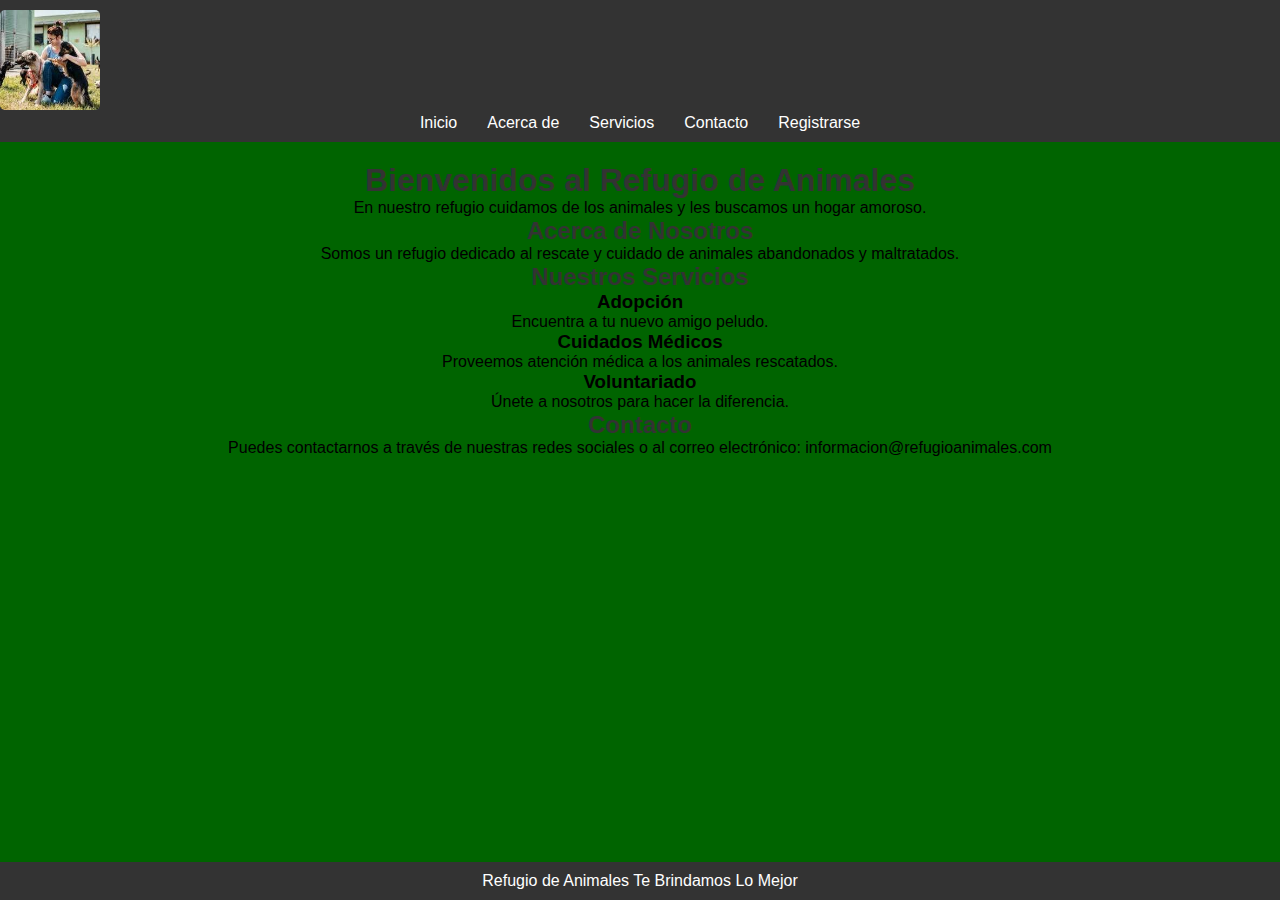
<file: index.html>
<!DOCTYPE html>
<html lang="es">
<head>
    <meta charset="UTF-8">
    <meta name="viewport" content="width=device-width, initial-scale=1.0">
    <link rel="stylesheet" href="style.css">
    <link rel="stylesheet" href="script.js">
    <title>Fefugio de Animales</title>

</head>
<body>
    <header>
            <div>
                <img src="img_refugio.jfif" alt="" class="imgn">

            </div>
        <nav>
            <ul>
                <li><a href="index.html">Inicio</a></li>

                <li><a href="acercade.html">Acerca de</a></li>
                <li><a href="servicio.html">Servicios</a></li>
                <li><a href="contacto.html">Contacto</a></li>

                <li><a href="formulario.html">Registrarse</a></li>
            </ul>
        </nav>
    </header>
    <main>
        
        <section id="bienvenido">
            <h1>Bienvenidos al Refugio de Animales</h1>
            <p>En nuestro refugio cuidamos de los animales y les buscamos un hogar amoroso.</p>
        </section>
        <section id="acerca de">
            <h2>Acerca de Nosotros</h2>
            <p>Somos un refugio dedicado al rescate y cuidado de animales abandonados y maltratados.</p>
        </section>
        <section id="servicios">
            <h2>Nuestros Servicios</h2>
            <div class="servicios">
                <i class="opciones"></i>
                <h3>Adopción</h3>
                <p>Encuentra a tu nuevo amigo peludo.</p>
            </div>
            <div class="servicios">
                <i class="cuidado"></i>
                <h3>Cuidados Médicos</h3>
                <p>Proveemos atención médica a los animales rescatados.</p>
            </div>
            <div class="servicios">
                <i class="voluntario"></i>
                <h3>Voluntariado</h3>
                <p>Únete a nosotros para hacer la diferencia.</p>
            </div>
        </section>
        <section id="contactos">
            <h2>Contacto</h2>
            <p>Puedes contactarnos a través de nuestras redes sociales o al correo electrónico: informacion@refugioanimales.com</p>
        </section>
    </main>
    <footer>
        <p>Refugio de Animales Te Brindamos Lo Mejor</p>
    </footer>
</body>
</html>
</file>
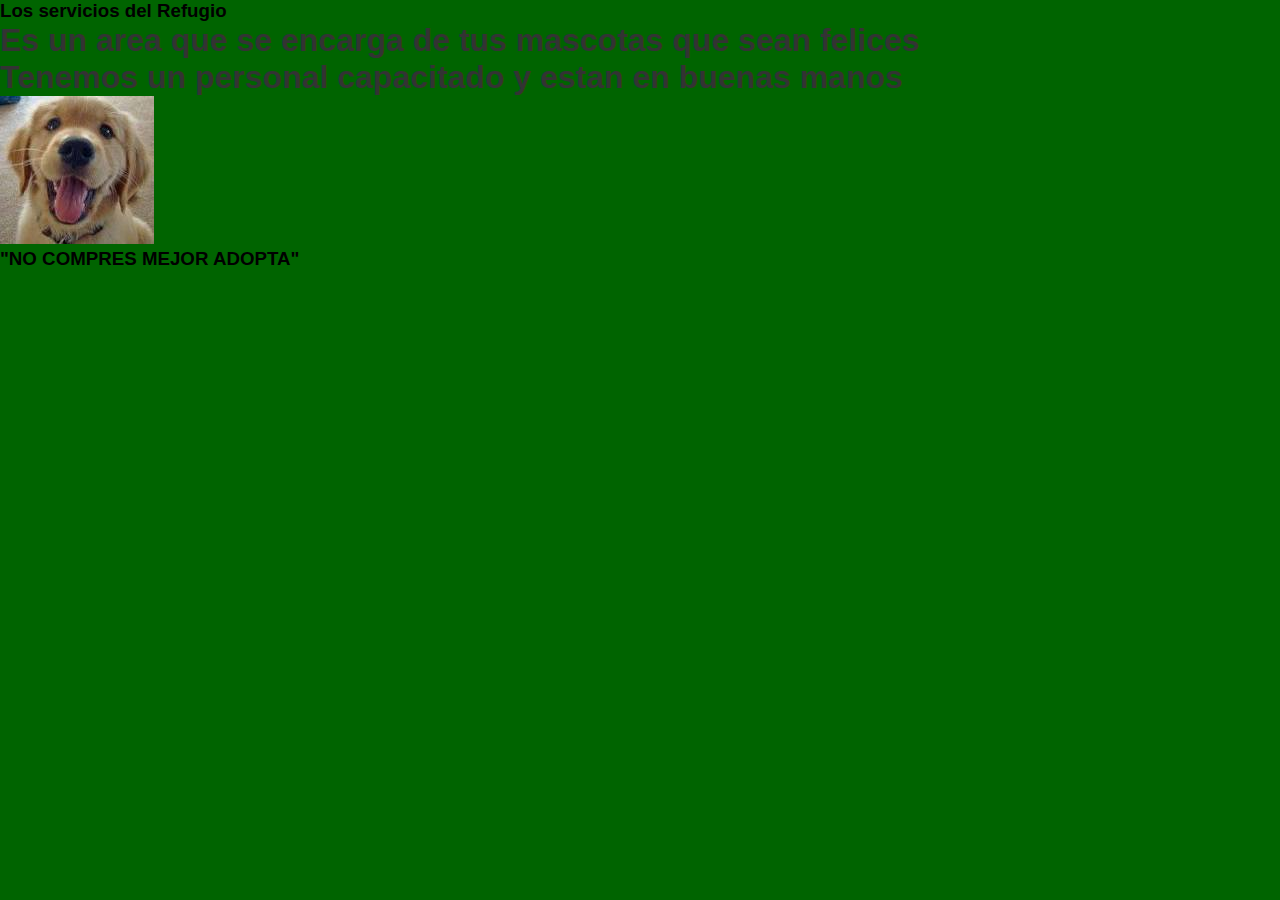
<file: acercade.html>
<!DOCTYPE html>
<html lang="en">
<head>
    <meta charset="UTF-8">
    <meta name="viewport" content="width=device-width, initial-scale=1.0">
    <title>acerca de</title>
    <link rel="stylesheet" href="style.css">
</head>
<body>
    <div>
        <h3>Los servicios del Refugio </h3> 

        <h1>Es un area que se encarga de tus mascotas que sean felices </h1>
        <h1>Tenemos un personal capacitado y estan en buenas manos </h1>
        
        <img src="img_cachorrofeliz.jpg" alt="">


        <h3>"NO COMPRES MEJOR ADOPTA" </h3>
    


    </div>
  

</body>
</html>
</file>
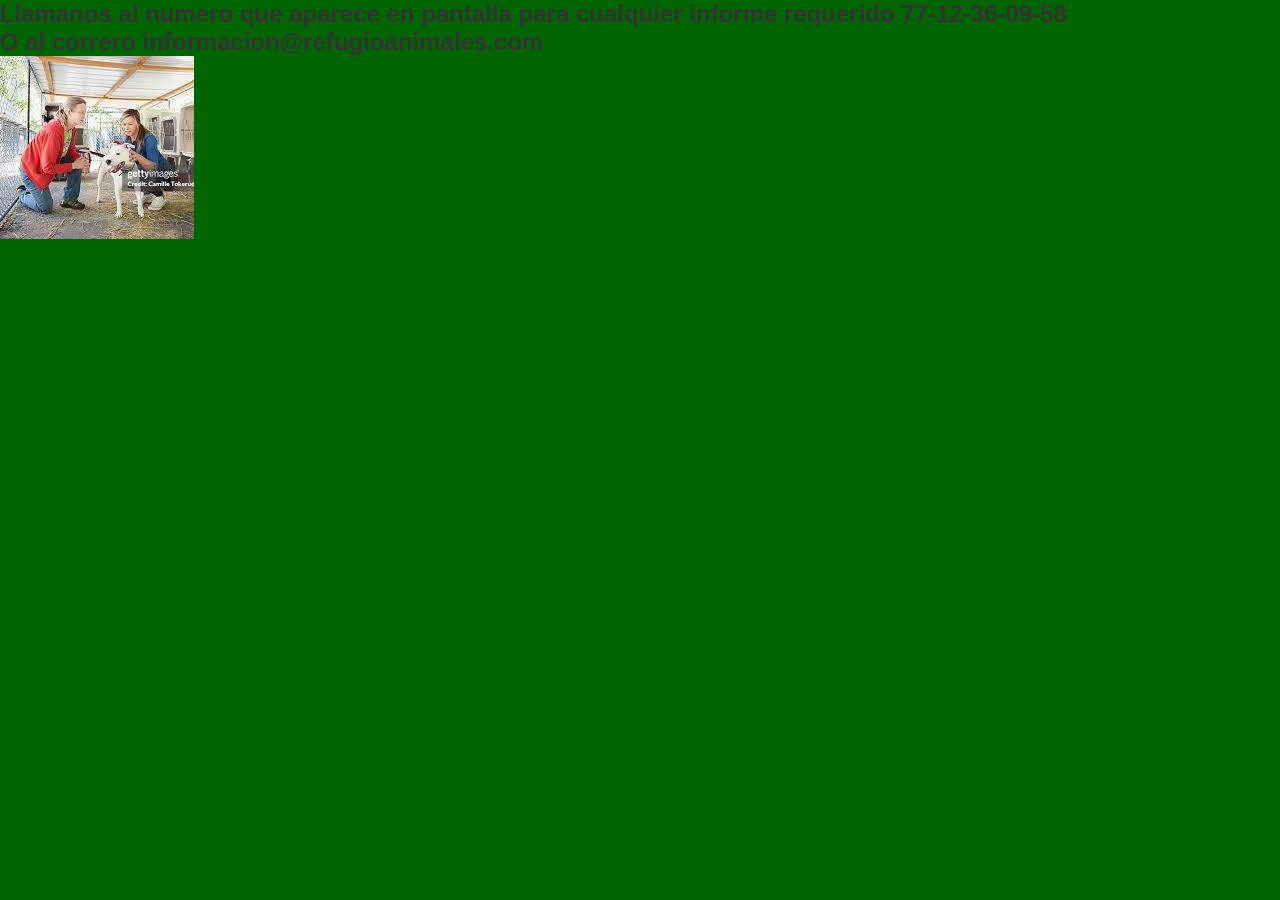
<file: contacto.html>
<!DOCTYPE html>
<html lang="en">
<head>
    <meta charset="UTF-8">
    <meta name="viewport" content="width=device-width, initial-scale=1.0">
    <title>Contactos</title>
    <link rel="stylesheet" href="style.css">
</head>
<body>

<div>

    <h2> Llamanos al numero que aparece en pantalla para cualquier informe requerido 
        77-12-36-09-58 </h2>
   <h2> O al correro informacion@refugioanimales.com</h2>

   <img src="img_rescate.jpg" alt="">
</div>

    

</body>
</html>
</file>
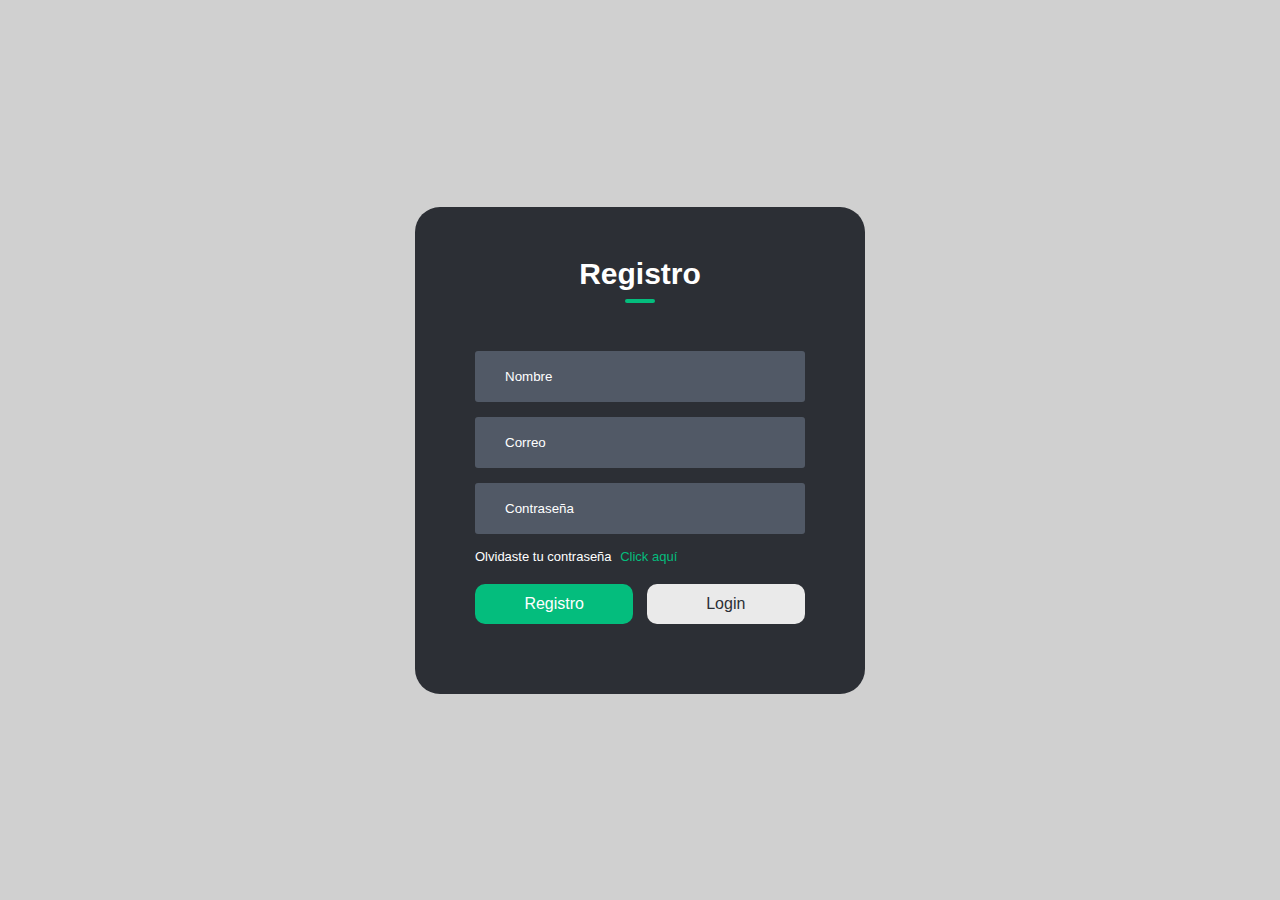
<file: formulario.html>
<!DOCTYPE html>
<html lang="es">
<head>
    <meta charset="UTF-8">
    <meta name="viewport" content="width=device-width, initial-scale=1.0">
    <title>Registro</title>
    <link rel="stylesheet" href="style.css">
    <link rel="stylesheet" href="https://cdnjs.cloudflare.com/ajax/libs/font-awesome/6.4.0/css/all.min.css" integrity="sha512-iecdLmaskl7CVkqkXNQ/ZH/XLlvWZOJyj7Yy7tcenmpD1ypASozpmT/E0iPtmFIB46ZmdtAc9eNBvH0H/ZpiBw==" crossorigin="anonymous" referrerpolicy="no-referrer" />
</head>
<body>
    <div class="container">
        <div class="form-content">
            <h1 id="dato">Registro</h1>
            <form>
                <div class="input-group">
                    <div class="input-field" id="nameInput">
                        <i class="fa-solid fa-user"></i>
                        <input type="text" placeholder="Nombre">
                    </div>
                </div>
                <div class="input-group">
                    <div class="input-field">
                        <i class="fa-solid fa-envelope"></i>
                        <input type="email" placeholder="Correo">
                    </div>
                </div>
                <div class="input-group">
                    <div class="input-field">
                        <i class="fa-solid fa-lock"></i>
                        <input type="password" placeholder="Contraseña">
                    </div>
                    <p>Olvidaste tu contraseña <a href="#">Click aquí</a></p>
                </div>
                <div class="btn-field">
                    <button id="signUp" type="button">Registro</button>
                    <button id="signIn" type="button" class="disable">Login</button>
                </div>
            </form>
        </div>
    </div>
    <script src="script.js"></script>
</body>
</html>
</file>
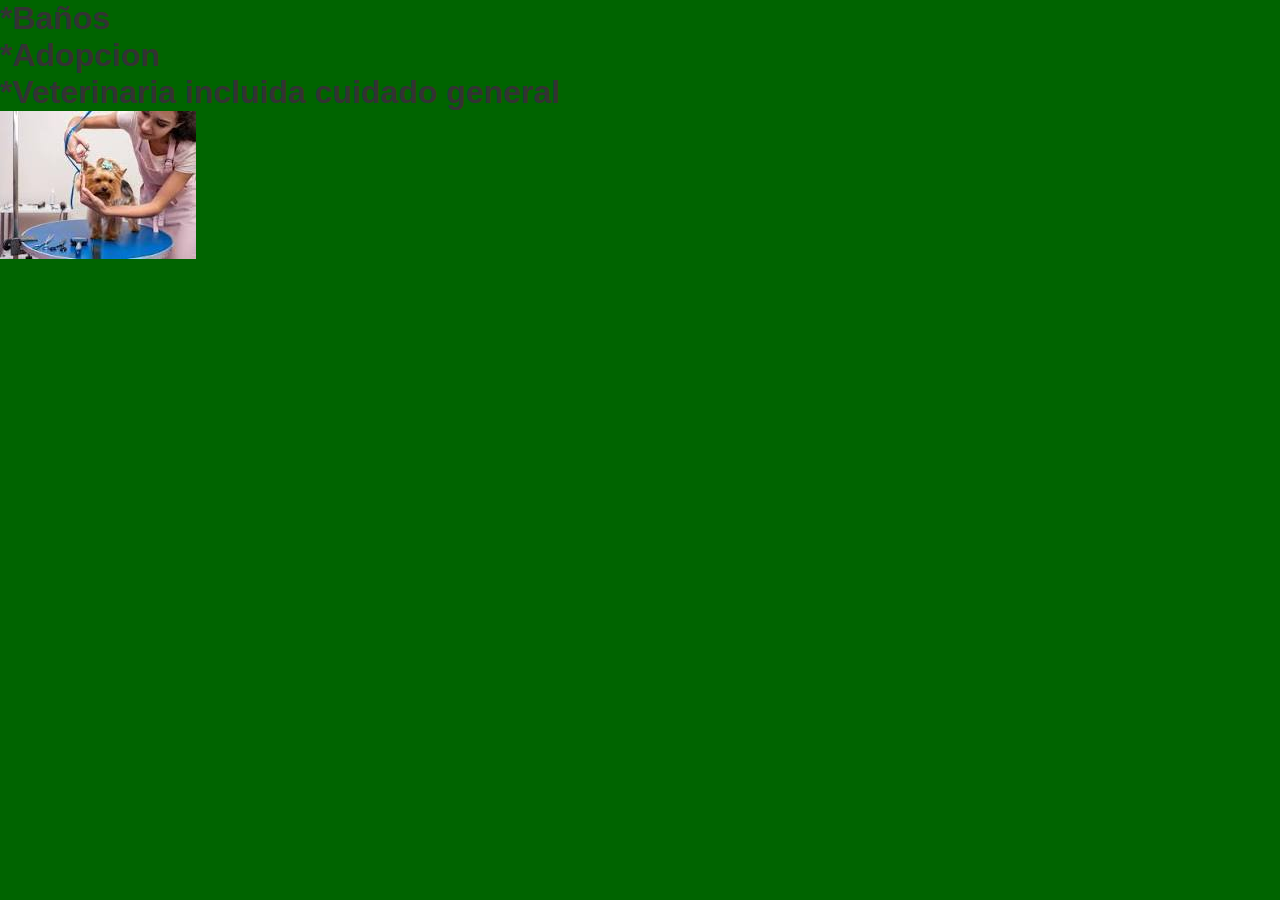
<file: servicio.html>
<!DOCTYPE html>
<html lang="en">
<head>
    <meta charset="UTF-8">
    <meta name="viewport" content="width=device-width, initial-scale=1.0">
    <title>Nuestros Servicios </title>
    <link rel="stylesheet" href="style.css">
</head>
<body>
    <div>
        <h1> *Baños</h1>
        <h1>*Adopcion</h1>
        <h1>*Veterinaria incluida cuidado general</h1>

            <img src="img_aseo.jpg" alt="">
    </div>
   


</body>
</html>
</file>
<file: style.css>
body {
    background-color: darkgreen;
    font-family: Arial, sans-serif;
    margin: 0;
    padding: 0;
    box-sizing: border-box;
}

header {
    background: #333;
    color: #fff;
    padding: 10px 0;
}

nav ul {
    list-style: none;
    display: flex;
    justify-content: center;
    padding: 0;
}

nav ul li {
    margin: 0 15px;
}

nav ul li a {
    color: #fff;
    text-decoration: none;
}

main {
    padding: 20px;
    text-align: center;
}

h1, h2 {
    color: #333;
}

.service {
    display: inline-block;
    width: 30%;
    padding: 10px;
    box-sizing: border-box;
    text-align: center;
}

.service i {
    font-size: 50px;
    color: #333;
}

footer {
    background: #333;
    color: #fff;
    text-align: center;
    padding: 10px 0;
    position: absolute;
    width: 100%;
    bottom: 0;
}

#contact {
    margin-top: 20px;
}

#contact p {
    color: #333;
}

.imgn
{
    width: 100px;
    height: 100px;
    border-radius: 5px;
    align-items: center;

    /*acuerdate with para el ancho, height para el alto, border-radius es para que tenga borde circular*/ 
}
/*Registro*/

* {
    margin: 0;
    padding: 0;
    font-family: Arial, Helvetica, sans-serif;
    box-sizing: border-box;
    text-decoration: none;
}

.container {
    width: 100%;
    height: 100vh;
    background-color: #D0D0D0;
    display: flex;
    align-items: center;
    justify-content: center;
}

.form-content {
    width: 100%;
    max-width: 450px;
    background-color: #2c2f35;
    padding: 50px 60px 70px;
    text-align: center;
    border-radius: 25px;
    box-sizing: border-box;
}

.form-content h1 {
    font-size: 30px;
    margin-bottom: 60px;
    color: #FFFFFF;
    position: relative;
}

.form-content h1::after {
    content: '';
    width: 30px;
    height: 4px;
    border-radius: 3px;
    background: #04bd7d;
    position: absolute;
    bottom: -12px;
    left: 50%;
    transform: translateX(-50%);
}

.input-field {
    background-color: #515966;
    margin: 15px 0;
    border-radius: 3px;
    display: flex;
    align-items: center;
    transition: max-height 0.5s;
    overflow: hidden;
}

input {
    width: calc(100% - 40px);
    background: transparent;
    border: 0;
    outline: none;
    padding: 18px 15px;
    color: #FFFFFF;
}

input::placeholder {
    color: #FFFFFF;
}

.input-field i {
    margin-left: 15px;
    color: #04bd7d;
}

form p {
    color: #FFFFFF;
    text-align: left;
    font-size: 13px;
}

form p a {
    color: #04bd7d;
    margin-left: 5px;
}

.btn-field {
    display: flex;
    justify-content: space-between;
    margin-top: 20px; 
}

.btn-field button {
    width: 48%; 
    font-size: 16px;
    background-color: #04bd7d;
    color: #FFFFFF;
    height: 40px;
    border-radius: 10px;
    border: 0;
    outline: 0;
    cursor: pointer;
    transition: background 1s;
}

.btn-field button.disable {
    background-color: #eaeaea;
    color: #2c2f35;
}
</file>
